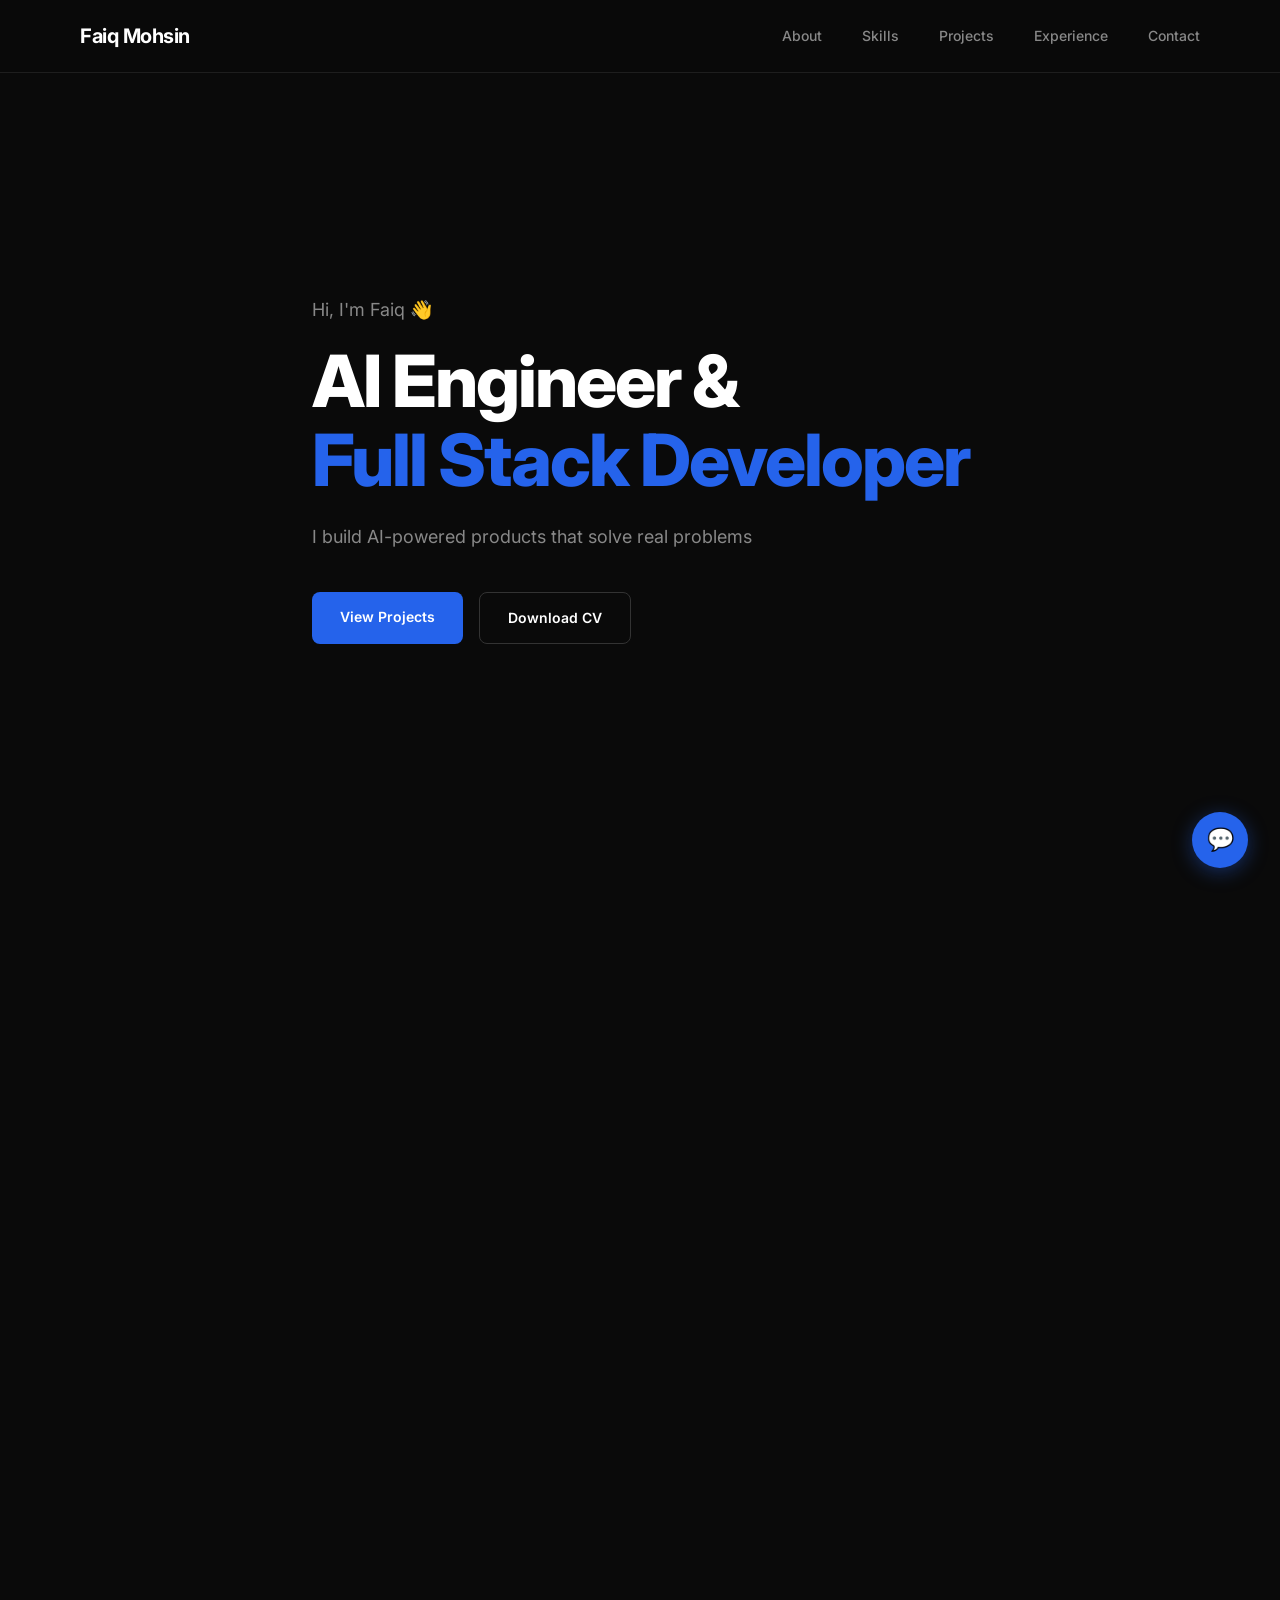
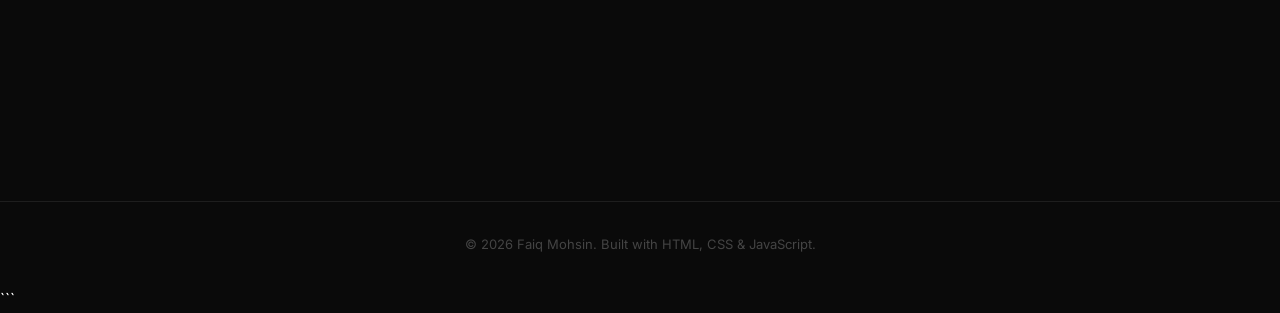
<file: index.html>
<!DOCTYPE html>
<html lang="en">
<head>
    <meta charset="UTF-8">
    <meta name="viewport" content="width=device-width, initial-scale=1.0">
    <link href="https://fonts.googleapis.com/css2?family=Inter:wght@300;400;500;600;700;800&display=swap" rel="stylesheet">
    <link rel="stylesheet" href="style.css">
    <title>Faiq Mohsin — AI Engineer & Full Stack Developer</title>
    <style>
        /* Added a quick style to ensure lists look good in the timeline */
        .timeline-description-list {
            margin-top: 10px;
            padding-left: 20px;
            color: #555;
            font-size: 14px;
            line-height: 1.6;
        }
        .timeline-description-list li {
            margin-bottom: 6px;
        }
    </style>
</head>
<body>

    <!-- NAVBAR -->
    <nav>
        <a href="#hero" class="nav-logo">Faiq Mohsin</a>
        <ul class="nav-links">
            <li><a href="#about">About</a></li>
            <li><a href="#skills">Skills</a></li>
            <li><a href="#projects">Projects</a></li>
            <li><a href="#experience">Experience</a></li>
            <li><a href="#contact">Contact</a></li>
        </ul>
    </nav>

    <!-- HERO -->
    <section id="hero">
        <div class="hero-container">
            <p class="hero-greeting">Hi, I'm Faiq 👋</p>
            <h1 class="hero-title">
                <span>AI Engineer &</span>
                <span>Full Stack Developer</span>
            </h1>
            <p class="hero-subtitle">I build AI-powered products that solve real problems</p>
            <div class="hero-buttons">
                <a href="#projects" class="btn-primary">View Projects</a>
                <a href="assets/Faiq_Mohsin_CV.pdf" class="btn-secondary" download>Download CV</a>
            </div>
        </div>
    </section>

    <!-- ABOUT -->
    <section id="about">
        <div class="about-container">
            <div class="about-image">
                <img src="assets/faiq-pic.png" alt="Faiq Mohsin">
            </div>
            <div class="about-content">
                <h2 class="about-title">About Me</h2>
                <p class="about-description">
                    Computer Science student at NUML University and Full Stack Developer transitioning into AI Engineering with hands-on experience building production-ready AI applications. Proficient in Python, LangChain, RAG systems, FastAPI, and vector databases. Built and deployed Cortex—a live AI study assistant—and SmartBMS—an IoT battery health prediction system. Strong foundation in web development, eCommerce, and digital marketing combined with modern AI engineering skills. Open to remote AI engineering roles and freelance projects internationally.
                </p>
                <div class="about-stats">
                    <div class="stat">
                        <span class="stat-number">3+</span>
                        <span class="stat-label">Years Experience</span>
                    </div>
                    <div class="stat">
                        <span class="stat-number">3</span>
                        <span class="stat-label">Key AI Projects</span>
                    </div>
                    <div class="stat">
                        <span class="stat-number">4</span>
                        <span class="stat-label">Companies Worked</span>
                    </div>
                </div>
            </div>
        </div>
    </section>

    <!-- SKILLS -->
    <section id="skills">
        <div class="skills-container">
            <h2 class="section-title">Skills</h2>
            <div class="skills-grid">

                <div class="skill-category">
                    <h3>AI Engineering</h3>
                    <div class="skill-tags">
                        <span class="tag">Python</span>
                        <span class="tag">LangChain</span>
                        <span class="tag">LangGraph</span>
                        <span class="tag">RAG Systems</span>
                        <span class="tag">ChromaDB</span>
                        <span class="tag">FastAPI</span>
                        <span class="tag">Cohere API</span>
                        <span class="tag">Prompt Engineering</span>
                        <span class="tag">Streamlit</span>
                        <span class="tag">Vector Databases</span>
                        <span class="tag">Generative AI</span>
                        <span class="tag">Agentic AI</span>
                    </div>
                </div>

                <div class="skill-category">
                    <h3>Web & eCommerce</h3>
                    <div class="skill-tags">
                        <span class="tag">PHP</span>
                        <span class="tag">JavaScript</span>
                        <span class="tag">HTML5</span>
                        <span class="tag">CSS3</span>
                        <span class="tag">Bootstrap</span>
                        <span class="tag">WordPress</span>
                        <span class="tag">Shopify</span>
                        <span class="tag">GoHighLevel</span>
                        <span class="tag">REST APIs</span>
                        <span class="tag">Figma</span>
                        <span class="tag">Git</span>
                        <span class="tag">GitHub</span>
                    </div>
                </div>

                <div class="skill-category">
                    <h3>Digital Marketing</h3>
                    <div class="skill-tags">
                        <span class="tag">On/Off Page SEO</span>
                        <span class="tag">Technical SEO</span>
                        <span class="tag">Google Ads</span>
                        <span class="tag">Facebook Ads</span>
                        <span class="tag">Paid Ad Campaigns</span>
                        <span class="tag">Social Media Marketing</span>
                        <span class="tag">Google Analytics</span>
                        <span class="tag">Meta Business</span>
                    </div>
                </div>

            </div>
        </div>
    </section>

    <!-- PROJECTS -->
    <section id="projects">
        <div class="projects-container">
            <h2 class="section-title">Projects</h2>
            <div class="projects-grid">

                <div class="project-card">
                    <div class="project-header">
                        <span class="project-icon">🧠</span>
                        <span class="project-type">AI Engineering Project</span>
                    </div>
                    <h3 class="project-name">Cortex — AI Study Assistant</h3>
                    <p class="project-description">
                        Built end-to-end RAG system allowing students to upload PDFs and interact through Q&A, quiz generation, and summarization. Implemented semantic search using ChromaDB and Cohere embed-v4.0. Designed FastAPI REST backend and Streamlit frontend, deployed live globally.
                    </p>
                    <div class="project-stack">
                        <span class="tag">Python</span>
                        <span class="tag">LangChain</span>
                        <span class="tag">LangGraph</span>
                        <span class="tag">ChromaDB</span>
                        <span class="tag">FastAPI</span>
                        <span class="tag">Streamlit</span>
                        <span class="tag">Cohere API</span>
                    </div>
                    <div class="project-links">
                        <a href="https://cortex-study-ai.streamlit.app" target="_blank" class="btn-primary">Live Demo</a>
                        <a href="https://github.com/FaiqMohsin/cortex-ai" target="_blank" class="btn-secondary">GitHub</a>
                    </div>
                </div>

                <div class="project-card">
                    <div class="project-header">
                        <span class="project-icon">🔋</span>
                        <span class="project-type">Final Year Project</span>
                    </div>
                    <h3 class="project-name">SmartBMS — IoT Battery Health System</h3>
                    <p class="project-description">
                        Engineered IoT predictive maintenance system predicting battery SoH, SoC, and RUL via LSTM, XGBoost, and Random Forest. Applied transfer learning to a 620M-row dataset. Integrated SHAP explainability into a Flutter dashboard using dual-mode ESP32 communication.
                    </p>
                    <div class="project-stack">
                        <span class="tag">Python</span>
                        <span class="tag">TensorFlow</span>
                        <span class="tag">PyTorch</span>
                        <span class="tag">FastAPI</span>
                        <span class="tag">Flutter</span>
                        <span class="tag">ESP32</span>
                        <span class="tag">XGBoost</span>
                        <span class="tag">SHAP</span>
                        <span class="tag">Supabase</span>
                    </div>
                    <div class="project-links">
                        <a href="https://github.com/FaiqMohsin" target="_blank" class="btn-secondary">GitHub</a>
                    </div>
                </div>

                <div class="project-card">
                    <div class="project-header">
                        <span class="project-icon">🌐</span>
                        <span class="project-type">Web + AI Project</span>
                    </div>
                    <h3 class="project-name">Personal Portfolio with AI Chatbot</h3>
                    <p class="project-description">
                        Built personal portfolio with integrated AI chatbot answering questions about skills and experience in real time. FastAPI backend deployed on Render.com with Cohere LLM - frontend in pure HTML, CSS, JavaScript.
                    </p>
                    <div class="project-stack">
                        <span class="tag">HTML5</span>
                        <span class="tag">CSS3</span>
                        <span class="tag">JavaScript</span>
                        <span class="tag">FastAPI</span>
                        <span class="tag">Python</span>
                        <span class="tag">Cohere API</span>
                        <span class="tag">Netlify</span>
                        <span class="tag">Render.com</span>
                    </div>
                    <div class="project-links">
                        <a href="https://faiqmohsin.netlify.app" target="_blank" class="btn-primary">Live Demo</a>
                        <a href="https://github.com/FaiqMohsin" target="_blank" class="btn-secondary">GitHub</a>
                    </div>
                </div>

            </div>
        </div>
    </section>

    <!-- EXPERIENCE -->
    <section id="experience">
        <div class="experience-container">
            <h2 class="section-title">Experience</h2>
            <div class="timeline">

                <div class="timeline-item">
                    <div class="timeline-dot"></div>
                    <div class="timeline-content">
                        <div class="timeline-header">
                            <h3>Full Stack Developer & Digital Marketing Expert</h3>
                            <span class="timeline-date">July 2025 — Present</span>
                        </div>
                        <p class="timeline-company">Dynamic Media Group</p>
                        <ul class="timeline-description-list">
                            <li>Design, maintain, and develop responsive websites tailored to client needs</li>
                            <li>Build and manage eCommerce stores using Shopify including product listings, payment integrations, and theme customization</li>
                            <li>Develop and maintain dynamic websites using WordPress CMS with custom plugins and themes</li>
                            <li>Plan and execute paid ad campaigns on Facebook, Instagram, and Google Ads to drive traffic and conversions</li>
                        </ul>
                    </div>
                </div>

                <div class="timeline-item">
                    <div class="timeline-dot"></div>
                    <div class="timeline-content">
                        <div class="timeline-header">
                            <h3>Website & eCommerce Developer</h3>
                            <span class="timeline-date">November 2024 — July 2025</span>
                        </div>
                        <p class="timeline-company">HSF Technology</p>
                        <ul class="timeline-description-list">
                            <li>Designed and developed responsive, visually engaging websites tailored to client requirements</li>
                            <li>Built and customized eCommerce stores on Shopify ensuring seamless user experience and mobile responsiveness</li>
                            <li>Developed and maintained dynamic websites using WordPress CMS with custom theme modifications</li>
                            <li>Created and managed RESTful API integrations to connect frontend interfaces with backend services</li>
                        </ul>
                    </div>
                </div>

                <div class="timeline-item">
                    <div class="timeline-dot"></div>
                    <div class="timeline-content">
                        <div class="timeline-header">
                            <h3>SEO Expert</h3>
                            <span class="timeline-date">April 2024 — October 2024</span>
                        </div>
                        <p class="timeline-company">Finex Outsourcing</p>
                        <ul class="timeline-description-list">
                            <li>Built high-quality backlinks through strategic guest posting on authority websites to boost domain ranking</li>
                            <li>Performed in-depth keyword research to identify high-traffic opportunities and optimize content visibility</li>
                            <li>Implemented on-page and off-page SEO strategies increasing organic traffic and lead generation</li>
                            <li>Monitored rankings and traffic using Google Search Console and SEMrush reporting to clients monthly</li>
                        </ul>
                    </div>
                </div>

                <div class="timeline-item">
                    <div class="timeline-dot"></div>
                    <div class="timeline-content">
                        <div class="timeline-header">
                            <h3>Frontend Developer</h3>
                            <span class="timeline-date">June 2023 — January 2024</span>
                        </div>
                        <p class="timeline-company">The WebStorms</p>
                        <ul class="timeline-description-list">
                            <li>Developed and designed responsive websites and eCommerce stores from scratch</li>
                            <li>Built pixel-perfect UIs using HTML5, CSS3, JavaScript, and Bootstrap ensuring cross-device compatibility</li>
                            <li>Integrated third-party payment gateways and shipping plugins into eCommerce platforms</li>
                            <li>Ensured user-friendly interfaces with focus on performance, accessibility, and mobile responsiveness</li>
                        </ul>
                    </div>
                </div>

            </div>
        </div>
    </section>

    <!-- CONTACT -->
    <section id="contact">
        <div class="contact-container">
            <h2 class="section-title">Let's Work Together</h2>
            <p class="contact-subtitle">Open to remote AI engineering roles, freelance projects, and collaborations</p>
            <div class="contact-links">
                <a href="mailto:faiqmohsin7@gmail.com" class="contact-item">
                    <span>📧</span>
                    <span>faiqmohsin7@gmail.com</span>
                </a>
                <a href="tel:+923334571175" class="contact-item">
                    <span>📞</span>
                    <span>+92 333 4571175</span>
                </a>
                <div class="contact-item">
                    <span>📍</span>
                    <span>Lahore, Pakistan</span>
                </div>
                <a href="https://linkedin.com/in/faiq-mohsin-63078a351" target="_blank" class="contact-item">
                    <span>💼</span>
                    <span>LinkedIn</span>
                </a>
                <a href="https://github.com/FaiqMohsin" target="_blank" class="contact-item">
                    <span>🐙</span>
                    <span>GitHub</span>
                </a>
            </div>
        </div>
    </section>

    <!-- FOOTER -->
    <footer>
        <p>© 2026 Faiq Mohsin. Built with HTML, CSS & JavaScript.</p>
    </footer>

    <!-- CHATBOT -->
    <div id="chatbot">
        <button id="chatbot-toggle">💬</button>
        <div id="chatbot-window" class="hidden">
            <div id="chatbot-header">
                <span>Ask me anything</span>
                <button id="chatbot-close">✕</button>
            </div>
            <div id="chatbot-messages"></div>
            <div id="chatbot-input-area">
                <input type="text" id="chatbot-input" placeholder="Ask about Faiq...">
                <button id="chatbot-send">Send</button>
            </div>
        </div>
    </div>

    <script src="script.js"></script>
</body>
</html>
```<FollowUp>
</file>
<file: style.css>
/* ─── RESET ─── */
* {
    margin: 0;
    padding: 0;
    box-sizing: border-box;
}

html {
    scroll-behavior: smooth;
}

body {
    font-family: 'Inter', sans-serif;
    background-color: #0a0a0a;
    color: #ffffff;
    line-height: 1.6;
}

a {
    text-decoration: none;
    color: inherit;
}

ul {
    list-style: none;
}

/* ─── NAVBAR ─── */
nav {
    position: fixed;
    top: 0;
    left: 0;
    width: 100%;
    display: flex;
    justify-content: space-between;
    align-items: center;
    padding: 20px 80px;
    background: rgba(10, 10, 10, 0.95);
    backdrop-filter: blur(10px);
    border-bottom: 1px solid #1e1e1e;
    z-index: 1000;
}

.nav-logo {
    font-size: 20px;
    font-weight: 700;
    color: #ffffff;
    letter-spacing: -0.5px;
}

.nav-logo span {
    color: #2563eb;
}

.nav-links {
    display: flex;
    gap: 40px;
}

.nav-links a {
    font-size: 14px;
    font-weight: 500;
    color: #888888;
    transition: color 0.3s ease;
}

.nav-links a:hover {
    color: #ffffff;
}

/* ─── HERO ─── */
#hero {
    min-height: 100vh;
    display: flex;
    align-items: center;
    justify-content: center;
    padding: 120px 80px 80px;
}

.hero-container {
    max-width: 800px;
}

.hero-greeting {
    font-size: 18px;
    color: #888888;
    margin-bottom: 16px;
    font-weight: 400;
}

.hero-title {
    font-size: 72px;
    font-weight: 800;
    line-height: 1.1;
    letter-spacing: -2px;
    margin-bottom: 24px;
}

.hero-title span {
    display: block;
}

.hero-title span:last-child {
    color: #2563eb;
}

.hero-subtitle {
    font-size: 18px;
    color: #888888;
    margin-bottom: 40px;
    max-width: 500px;
}

.hero-buttons {
    display: flex;
    gap: 16px;
}

/* ─── BUTTONS ─── */
.btn-primary {
    display: inline-block;
    padding: 14px 28px;
    background: #2563eb;
    color: #ffffff;
    border-radius: 8px;
    font-size: 14px;
    font-weight: 600;
    transition: background 0.3s ease, transform 0.2s ease;
}

.btn-primary:hover {
    background: #1d4ed8;
    transform: translateY(-2px);
}

.btn-secondary {
    display: inline-block;
    padding: 14px 28px;
    background: transparent;
    color: #ffffff;
    border-radius: 8px;
    font-size: 14px;
    font-weight: 600;
    border: 1px solid #333333;
    transition: border-color 0.3s ease, transform 0.2s ease;
}

.btn-secondary:hover {
    border-color: #ffffff;
    transform: translateY(-2px);
}

/* ─── SECTION TITLE ─── */
.section-title {
    font-size: 40px;
    font-weight: 800;
    letter-spacing: -1px;
    margin-bottom: 48px;
}

/* ─── ABOUT ─── */
#about {
    padding: 100px 80px;
    border-top: 1px solid #1e1e1e;
}

.about-container {
    max-width: 1100px;
    margin: 0 auto;
    display: grid;
    grid-template-columns: 300px 1fr;
    gap: 80px;
    align-items: center;
}

.about-image img {
    width: 100%;
    border-radius: 100%;
    border: 1px solid #1e1e1e;
    filter: grayscale(20%);
}

.about-title {
    font-size: 40px;
    font-weight: 800;
    letter-spacing: -1px;
    margin-bottom: 20px;
}

.about-description {
    font-size: 16px;
    color: #888888;
    line-height: 1.8;
    margin-bottom: 40px;
}

.about-stats {
    display: flex;
    gap: 40px;
}

.stat {
    display: flex;
    flex-direction: column;
}

.stat-number {
    font-size: 36px;
    font-weight: 800;
    color: #2563eb;
    line-height: 1;
    margin-bottom: 4px;
}

.stat-label {
    font-size: 13px;
    color: #888888;
    font-weight: 500;
}

/* ─── SKILLS ─── */
#skills {
    padding: 100px 80px;
    border-top: 1px solid #1e1e1e;
}

.skills-container {
    max-width: 1100px;
    margin: 0 auto;
}

.skills-grid {
    display: grid;
    grid-template-columns: repeat(3, 1fr);
    gap: 40px;
}

.skill-category h3 {
    font-size: 14px;
    font-weight: 600;
    color: #888888;
    text-transform: uppercase;
    letter-spacing: 1.5px;
    margin-bottom: 20px;
}

.skill-tags {
    display: flex;
    flex-wrap: wrap;
    gap: 10px;
}

.tag {
    display: inline-block;
    padding: 8px 14px;
    background: #111111;
    border: 1px solid #1e1e1e;
    border-radius: 6px;
    font-size: 13px;
    color: #cccccc;
    font-weight: 500;
    transition: border-color 0.3s ease, color 0.3s ease;
}

.tag:hover {
    border-color: #2563eb;
    color: #2563eb;
}

/* ─── PROJECTS ─── */
#projects {
    padding: 100px 80px;
    border-top: 1px solid #1e1e1e;
}

.projects-container {
    max-width: 1100px;
    margin: 0 auto;
}

.projects-grid {
    display: grid;
    grid-template-columns: repeat(2, 1fr);
    gap: 24px;
}

.project-card {
    background: #111111;
    border: 1px solid #1e1e1e;
    border-radius: 16px;
    padding: 32px;
    transition: border-color 0.3s ease, transform 0.3s ease;
}

.project-card:hover {
    border-color: #2563eb;
    transform: translateY(-4px);
}

.project-header {
    display: flex;
    justify-content: space-between;
    align-items: center;
    margin-bottom: 16px;
}

.project-icon {
    font-size: 28px;
}

.project-type {
    font-size: 11px;
    font-weight: 600;
    color: #2563eb;
    text-transform: uppercase;
    letter-spacing: 1px;
    background: rgba(37, 99, 235, 0.1);
    padding: 4px 10px;
    border-radius: 4px;
}

.project-name {
    font-size: 20px;
    font-weight: 700;
    margin-bottom: 12px;
    line-height: 1.3;
}

.project-description {
    font-size: 14px;
    color: #888888;
    line-height: 1.7;
    margin-bottom: 20px;
}

.project-stack {
    display: flex;
    flex-wrap: wrap;
    gap: 8px;
    margin-bottom: 24px;
}

.project-links {
    display: flex;
    gap: 12px;
}

/* ─── EXPERIENCE ─── */
#experience {
    padding: 100px 80px;
    border-top: 1px solid #1e1e1e;
}

.experience-container {
    max-width: 1100px;
    margin: 0 auto;
}

.timeline {
    position: relative;
    padding-left: 32px;
}

.timeline::before {
    content: '';
    position: absolute;
    left: 6px;
    top: 0;
    bottom: 0;
    width: 1px;
    background: #1e1e1e;
}

.timeline-item {
    position: relative;
    margin-bottom: 48px;
}

.timeline-item:last-child {
    margin-bottom: 0;
}

.timeline-dot {
    position: absolute;
    left: -29px;
    top: 6px;
    width: 12px;
    height: 12px;
    background: #2563eb;
    border-radius: 50%;
    border: 2px solid #0a0a0a;
}

.timeline-header {
    display: flex;
    justify-content: space-between;
    align-items: flex-start;
    margin-bottom: 4px;
}

.timeline-header h3 {
    font-size: 18px;
    font-weight: 700;
}

.timeline-date {
    font-size: 13px;
    color: #888888;
    font-weight: 500;
    white-space: nowrap;
}

.timeline-company {
    font-size: 14px;
    color: #2563eb;
    font-weight: 600;
    margin-bottom: 8px;
}

.timeline-description {
    font-size: 14px;
    color: #888888;
    line-height: 1.7;
}

/* ─── CONTACT ─── */
#contact {
    padding: 100px 80px;
    border-top: 1px solid #1e1e1e;
    text-align: center;
}

.contact-container {
    max-width: 600px;
    margin: 0 auto;
}

.contact-subtitle {
    font-size: 16px;
    color: #888888;
    margin-bottom: 48px;
    margin-top: -24px;
}

.contact-links {
    display: flex;
    flex-direction: column;
    gap: 16px;
    align-items: center;
}

.contact-item {
    display: flex;
    align-items: center;
    gap: 12px;
    font-size: 16px;
    color: #888888;
    transition: color 0.3s ease;
}

.contact-item:hover {
    color: #ffffff;
}

/* ─── FOOTER ─── */
footer {
    padding: 32px 80px;
    border-top: 1px solid #1e1e1e;
    text-align: center;
    font-size: 13px;
    color: #444444;
}

/* ─── CHATBOT ─── */
#chatbot {
    position: fixed;
    bottom: 32px;
    right: 32px;
    z-index: 999;
}

#chatbot-toggle {
    width: 56px;
    height: 56px;
    border-radius: 50%;
    background: #2563eb;
    border: none;
    font-size: 22px;
    cursor: pointer;
    box-shadow: 0 4px 20px rgba(37, 99, 235, 0.4);
    transition: transform 0.3s ease, background 0.3s ease;
}

#chatbot-toggle:hover {
    transform: scale(1.1);
    background: #1d4ed8;
}

#chatbot-window {
    position: absolute;
    bottom: 70px;
    right: 0;
    width: 340px;
    background: #111111;
    border: 1px solid #1e1e1e;
    border-radius: 16px;
    overflow: hidden;
    box-shadow: 0 20px 60px rgba(0, 0, 0, 0.5);
}

#chatbot-window.hidden {
    display: none;
}

#chatbot-header {
    display: flex;
    justify-content: space-between;
    align-items: center;
    padding: 16px 20px;
    background: #1a1a1a;
    border-bottom: 1px solid #1e1e1e;
    font-size: 14px;
    font-weight: 600;
}

#chatbot-close {
    background: none;
    border: none;
    color: #888888;
    cursor: pointer;
    font-size: 16px;
    transition: color 0.3s ease;
}

#chatbot-close:hover {
    color: #ffffff;
}

#chatbot-messages {
    height: 300px;
    overflow-y: auto;
    padding: 20px;
    display: flex;
    flex-direction: column;
    gap: 12px;
}

.message {
    max-width: 85%;
    padding: 10px 14px;
    border-radius: 10px;
    font-size: 13px;
    line-height: 1.5;
}

.message.user {
    background: #2563eb;
    color: #ffffff;
    align-self: flex-end;
    border-bottom-right-radius: 2px;
}

.message.bot {
    background: #1e1e1e;
    color: #cccccc;
    align-self: flex-start;
    border-bottom-left-radius: 2px;
}

#chatbot-input-area {
    display: flex;
    padding: 16px;
    gap: 8px;
    border-top: 1px solid #1e1e1e;
}

#chatbot-input {
    flex: 1;
    background: #1e1e1e;
    border: 1px solid #333333;
    border-radius: 8px;
    padding: 10px 14px;
    color: #ffffff;
    font-size: 13px;
    font-family: 'Inter', sans-serif;
    outline: none;
    transition: border-color 0.3s ease;
}

#chatbot-input:focus {
    border-color: #2563eb;
}

#chatbot-input::placeholder {
    color: #555555;
}

#chatbot-send {
    padding: 10px 16px;
    background: #2563eb;
    color: #ffffff;
    border: none;
    border-radius: 8px;
    font-size: 13px;
    font-weight: 600;
    cursor: pointer;
    transition: background 0.3s ease;
}

#chatbot-send:hover {
    background: #1d4ed8;
}

nav.scrolled {
    background: rgba(10, 10, 10, 1);
    box-shadow: 0 4px 20px rgba(0, 0, 0, 0.5);
}

.nav-links a.active {
    color: #ffffff;
}

section {
    opacity: 0;
    transform: translateY(30px);
    transition: opacity 0.6s ease, transform 0.6s ease;
}

section.visible {
    opacity: 1;
    transform: translateY(0);
}

/* ─── RESPONSIVE ─── */
@media (max-width: 768px) {
    nav {
        padding: 16px 24px;
    }

    .nav-links {
        display: none;
    }

    #hero {
        padding: 120px 24px 80px;
    }

    .hero-title {
        font-size: 42px;
    }

    #about {
        padding: 80px 24px;
    }

    .about-container {
        grid-template-columns: 1fr;
        gap: 40px;
    }

    .about-image img {
        max-width: 250px;
        margin: 0 auto;
        display: block;
    }

    .about-stats {
        gap: 24px;
    }

    #skills {
        padding: 80px 24px;
    }

    .skills-grid {
        grid-template-columns: 1fr;
        gap: 32px;
    }

    #projects {
        padding: 80px 24px;
    }

    .projects-grid {
        grid-template-columns: 1fr;
    }

    #experience {
        padding: 80px 24px;
    }

    .timeline-header {
        flex-direction: column;
        gap: 4px;
    }

    #contact {
        padding: 80px 24px;
    }

    footer {
        padding: 24px;
    }

    #chatbot {
        bottom: 20px;
        right: 20px;
    }

    #chatbot-window {
        width: 300px;
    }
}
</file>
